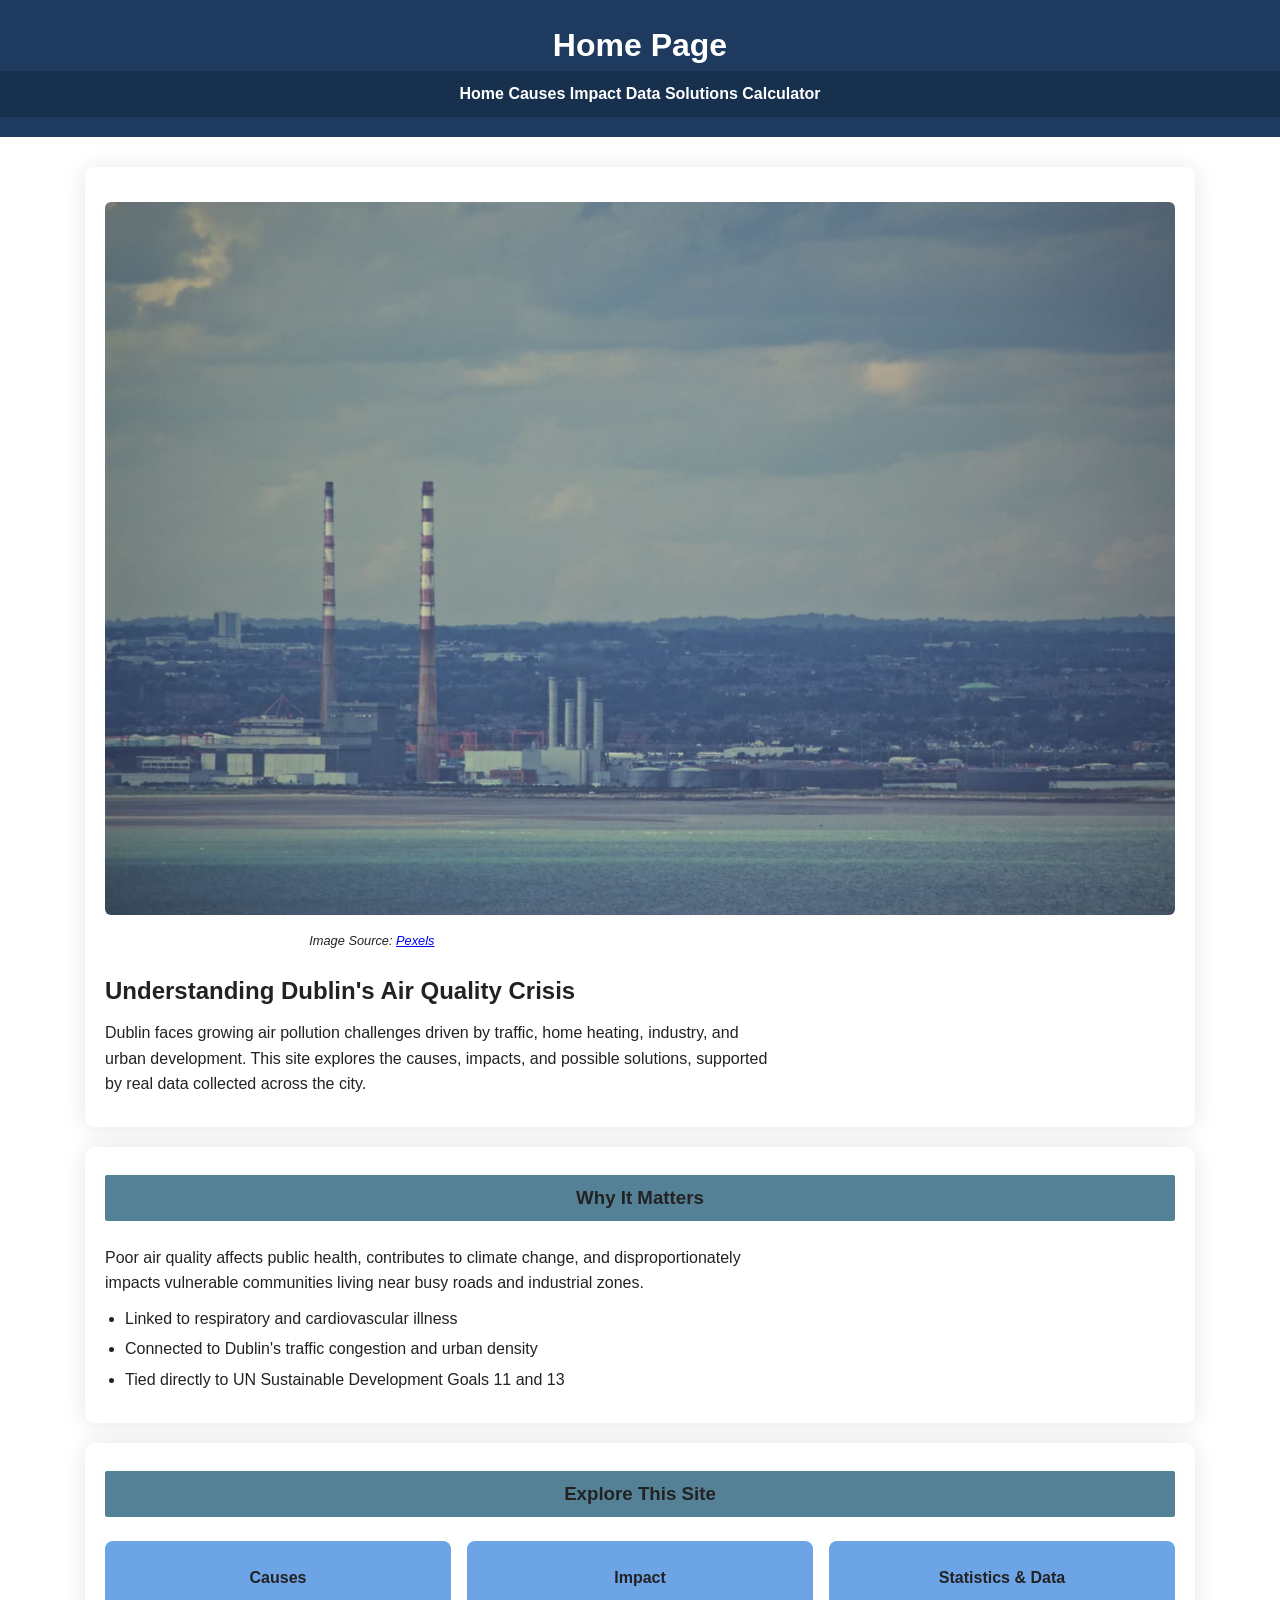
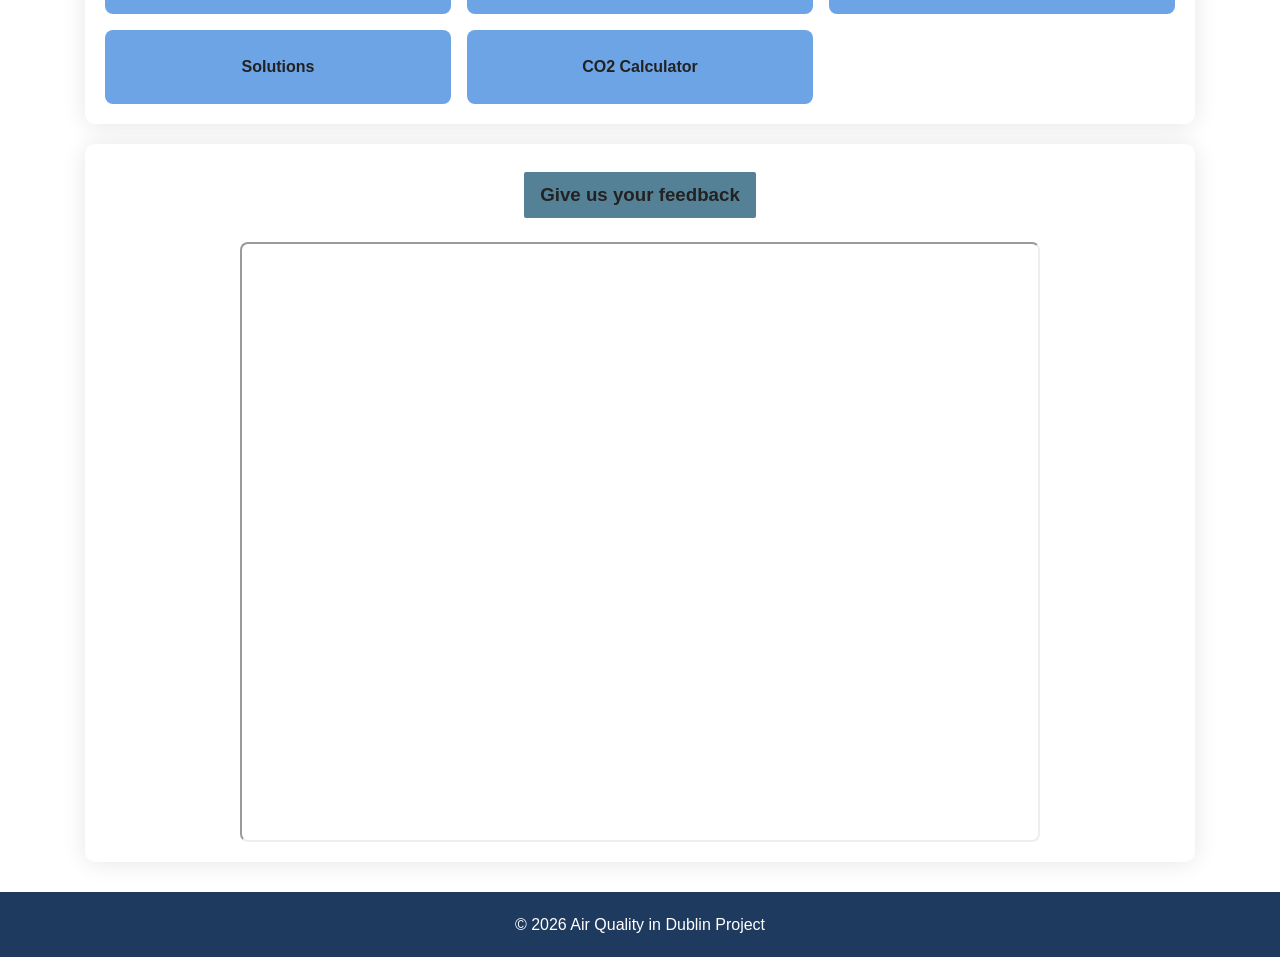
<file: index.html>
<!-- Peter Nolan 24338893 -->
<!DOCTYPE html>
<html lang="en"> <!-- Page lang english  -->
<head> <!-- begin header -->
  <meta charset="UTF-8"> <!-- Text encoding -->
  <meta name="viewport" content="width=device-width, initial-scale=1.0"> <!-- Tag for page responses on mobile  -->
  <title>Air Quality in Dublin | Home</title> <!-- Show in browser tab -->
  <link rel="stylesheet" href="css/styles.css"> <!-- link to style sheet -->
</head> <!--  End header -->
<body>

  <header>
    <h1>Home Page</h1> <!-- main heading -->
    <nav> <!-- opens page nav section -->
      <ul> <!-- renders as unordered list (no nums) -->
        <li><a href="index.html">Home</a></li> <!-- list item for page names -->
        <li><a href="causes.html">Causes</a></li>
        <li><a href="impact.html">Impact</a></li>
        <li><a href="data.html">Data</a></li>
        <li><a href="solutions.html">Solutions</a></li>
        <li><a href="calculator.html">Calculator</a></li>
      </ul> <!-- End list seciton --> 
    </nav> <!-- end nav seciton -->
  </header>

  <div class="container"> <!-- wrapper for main content to keep content in center of page and not full width -->
    <main> <!-- opens the main section-->
      <section id="hero"> <!--opens the hero for the top of page with image and text NOT USED -->
          <img src="images/dublin-skyline.jpg" alt="Dublin skyline showing haze from air pollution over the city">
          <p class="source">Image Source: <a href =https://www.pexels.com/photo/chimneys-factory-industry-4542/>Pexels</a></p> <!-- image source text -->
        <div>
          <h2>Understanding Dublin's Air Quality Crisis</h2>
          <p>
            Dublin faces growing air pollution challenges driven by traffic, home heating, industry, and urban development. 
              This site explores the causes, impacts, and possible solutions, supported by real data collected across the city. 
          </p>
      </div>  
    </section>

      <section id="why-it-matters">
        <h3 class="sub-heading">Why It Matters</h3>
        <p>
          Poor air quality affects public health, contributes to climate change, and disproportionately impacts vulnerable communities living near busy roads and industrial zones.
        </p>
        <ul>
          <li>Linked to respiratory and cardiovascular illness</li>
          <li>Connected to Dublin's traffic congestion and urban density</li>
          <li>Tied directly to UN Sustainable Development Goals 11 and 13</li>
        </ul>
      </section>

      <section id="explore">
        <h3 class="sub-heading">Explore This Site</h3>
        <div class="card-grid">
          <a href="causes.html" class="card">Causes</a>
          <a href="impact.html" class="card">Impact</a>
          <a href="data.html" class="card">Statistics &amp; Data</a>
          <a href="solutions.html" class="card">Solutions</a>
          <a href="calculator.html" class="card">CO2 Calculator</a>
        </div>
      </section>

      <section id="feedback-iframe">
        <h3 class="sub-heading">Give us your feedback</h3>
        <iframe
        src="https://docs.google.com/forms/d/e/1FAIpQLSdjJB4-dcDg3M2iEoCK7KIfCv4qf4u5ZD_0D-aE39CugmfSrQ/viewform?embedded=true"
        width="640" 
        height="1161">
        </iframe>
      </section>
    </main>
  </div>


  <footer> <!-- Open footer -->
    <p>&copy; 2026 Air Quality in Dublin Project</p> <!-- Small footer section -->
  </footer>

  <script src="js/script.js"></script> <!-- Connects shared java (leave at bottom so page runs first !) -->
</body> <!-- close  -->
</html> <!-- CLose -->
</file>
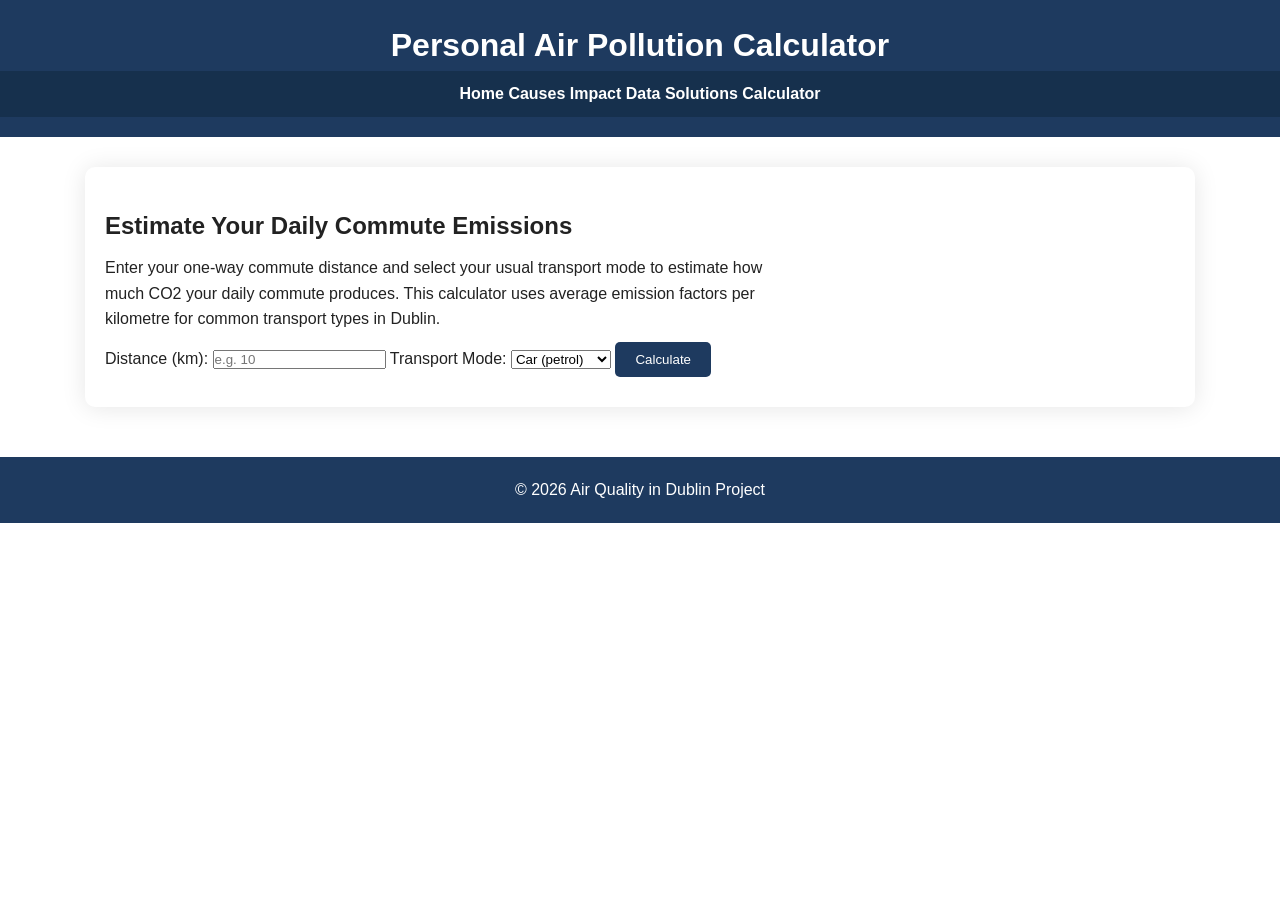
<file: calculator.html>
<!DOCTYPE html>
<html lang="en"> <!-- Page lang english  -->
<head> <!-- begin header -->
  <meta charset="UTF-8"> <!-- Text encoding -->
  <meta name="viewport" content="width=device-width, initial-scale=1.0"> <!-- Tag for page responses on mobile  -->
  <title>Air Quality in Dublin | Calculator</title> <!-- Show in browser tab -->
  <link rel="stylesheet" href="css/styles.css"> <!-- link to style sheet -->
</head> <!--  End header -->
<body>

  <header>
    <h1>Personal Air Pollution Calculator</h1> <!-- main heading -->
    <nav> <!-- opens page nav section -->
      <ul> <!-- renders as unordered list (no nums) -->
        <li><a href="index.html">Home</a></li> <!-- list item for page names -->
        <li><a href="causes.html">Causes</a></li>
        <li><a href="impact.html">Impact</a></li>
        <li><a href="data.html">Data</a></li>
        <li><a href="solutions.html">Solutions</a></li>
        <li><a href="calculator.html">Calculator</a></li>
      </ul> <!-- End list seciton --> 
    </nav> <!-- end nav seciton -->
  </header>
  <div class="container"> <!-- wrapper for main content -->
    <main>
      <section id="calculator"> <!-- open calculator section -->
        <h2>Estimate Your Daily Commute Emissions</h2>
        <p>
          Enter your one-way commute distance and select your usual transport mode to estimate 
          how much CO2 your daily commute produces. This calculator uses average emission factors 
          per kilometre for common transport types in Dublin.
        </p>

        <label for="distance">Distance (km):</label> <!-- Input field for distance in km displayed as distance (km) -->
        <input type="number" id="distance" placeholder="e.g. 10"> <!-- distamce with example  e.g. 10 -->

        <label for="transport">Transport Mode:</label> <!-- Input field for transport mode displayed as transport mode -->
        <select id="transport"> <!-- dropdown menu for transport options -->
          <option value="0.21">Car (petrol)</option> <!-- option for car petrol with value 0.21 -->
          <option value="0.17">Car (diesel)</option> <!-- option for car diesel with value 0.17 -->
          <option value="0.10">Bus</option> <!-- option for bus with value 0.10 -->
          <option value="0.04">Train / DART</option> <!-- option for train/DART with value 0.04 -->
          <option value="0">Bike / Walk</option> <!-- option for bike/walk with value 0 -->
        </select>

        <button type="button" onclick="calculateEmissions()">Calculate</button> <!-- button to calculate emissions links to js function calculateEmissions() -->

        <p id="result"></p> <!-- paragraph to display result of calculation -->
        <p id="error" class="error-text"></p> <!-- paragraph to display error message if input is invalid -->
      </section>
    </main>
  </div>

  <footer> <!-- Open footer -->
    <p>&copy; 2026 Air Quality in Dublin Project</p> <!-- Small footer section -->
  </footer>

  <script src="js/script.js"></script> <!-- Connects shared java (leave at bottom so page runs first !) -->
</body> <!-- close  -->
</html> <!-- CLose -->
</file>
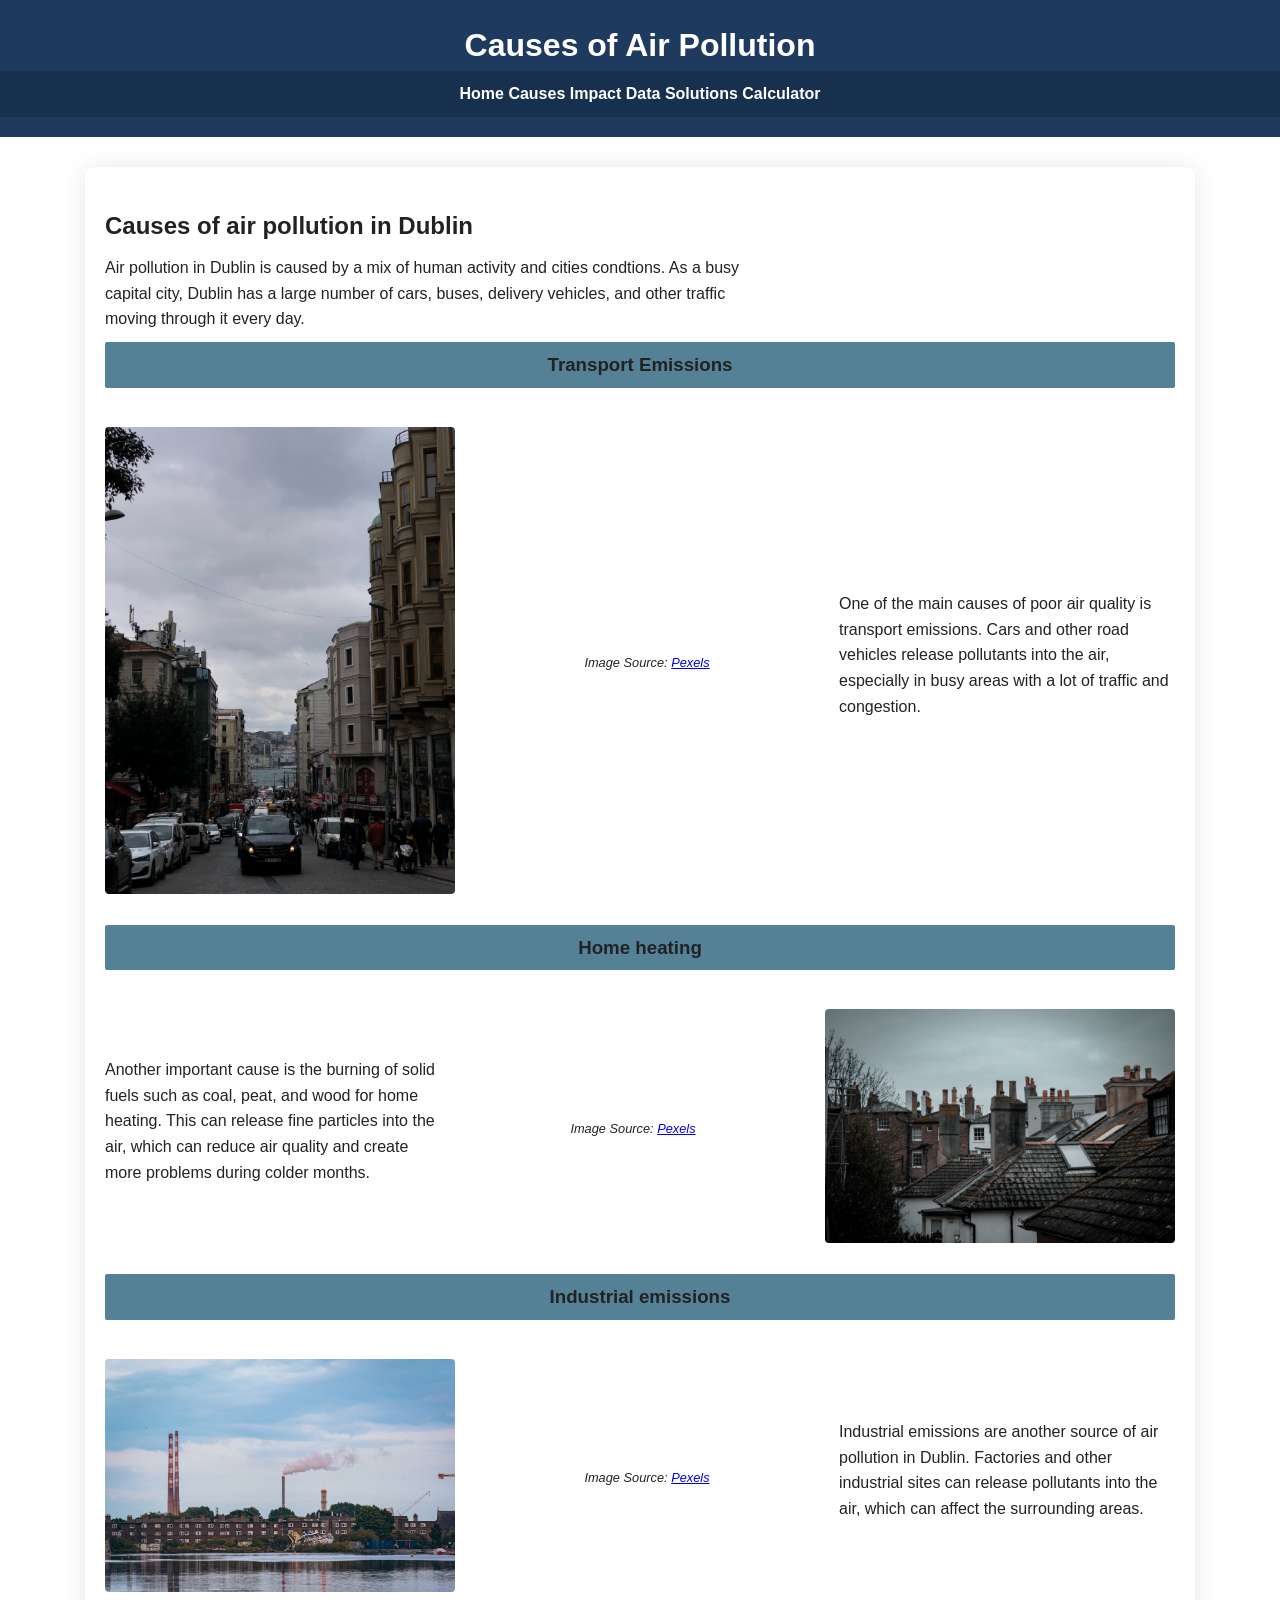
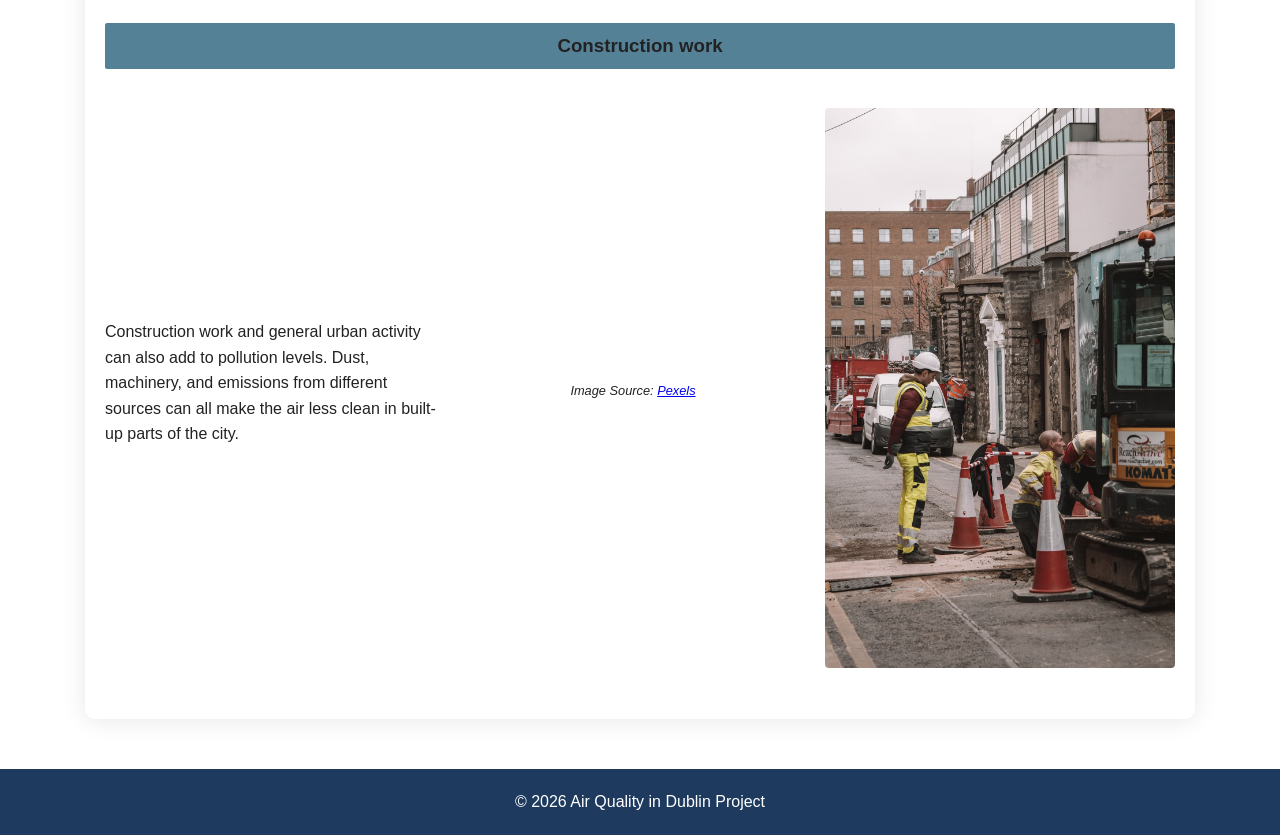
<file: causes.html>
<!-- Peter Nolan 24338893 -->
<!DOCTYPE html>
<html lang="en"> <!-- Page lang english  -->
<head> <!-- begin header -->
  <meta charset="UTF-8"> <!-- Text encoding -->
  <meta name="viewport" content="width=device-width, initial-scale=1.0"> <!-- Tag for page responses on mobile  -->
  <title>Air Quality in Dublin | Causes</title> <!-- Show in browser tab -->
  <link rel="stylesheet" href="css/styles.css"> <!-- link to style sheet -->
</head> <!--  End header -->
<body>
  <!-- Peter Nolan 24338893 -->

  <header>
    <h1>Causes of Air Pollution</h1> <!-- main heading -->
    <nav> <!-- opens page nav section -->
      <ul> <!-- renders as unordered list (no nums) -->
        <li><a href="index.html">Home</a></li> <!-- list item for page names -->
        <li><a href="causes.html">Causes</a></li>
        <li><a href="impact.html">Impact</a></li>
        <li><a href="data.html">Data</a></li>
        <li><a href="solutions.html">Solutions</a></li>
        <li><a href="calculator.html">Calculator</a></li>
      </ul> <!-- End list seciton --> 
    </nav> <!-- end nav seciton -->
  </header>


<div class="container"> <!-- wrapper for main content -->
  <main> <!-- open main -->
    <section id="causes-intro"> <!-- open causes section -->
      <h2>
        Causes of air pollution in Dublin
      </h2>
      <p><!-- paragraph 1 abstract (holder for now) -->
        Air pollution in Dublin is caused by a mix of human activity and cities condtions. As a busy capital city, Dublin has a large number of cars, buses, delivery vehicles, and other traffic moving through it every day.
      </p>

      <h3 class="sub-heading">Transport Emissions</h3>
      <div class="content-row"> <!-- image + text pairing 1: traffic -->
        <img src="images/dublin-traffic.jpg" alt="Congested traffic on Dublin quays releasing vehicle exhaust emissions into the air">
        <p class="source">Image Source: <a href =https://www.pexels.com/photo/vibrant-street-scene-in-istanbul-with-bosphorus-view-36153673/>Pexels</a></p>
        <p>
          One of the main causes of poor air quality is transport emissions. 
          Cars and other road vehicles release pollutants into the air, especially in busy areas with a lot of traffic and congestion.
        </p>
      </div> <!-- end image + text pairing 1 -->

       <h3 class="sub-heading">Home heating</h3>
      <div class="content-row reverse"> <!-- image + text pairing 2: home heating -->
        <img src="images/home-heating.jpg" alt="Image of housing and chimneys in Dublin">
        <p class="source">Image Source: <a href =https://www.pexels.com/photo/houses-with-chimneys-11827651/>Pexels</a></p>
        <p>
          Another important cause is the burning of solid fuels such as coal, peat, and wood for home heating. 
          This can release fine particles into the air, which can reduce air quality and create more problems during colder months.
        </p>
      </div> <!-- end image + text pairing 2 -->

      <h3 class="sub-heading">Industrial emissions</h3>
      <div class="content-row"> <!-- image + text pairing 3: industrial emissions -->
        <img src="images/solid-fuels.jpg" alt="Image of poolbeg towers in Dublin">
        <p class="source">Image Source: <a href =https://www.pexels.com/photo/chimneys-28377951/>Pexels</a></p> 
        <p>
          Industrial emissions are another source of air pollution in Dublin. 
          Factories and other industrial sites can release pollutants into the air, which can affect the surrounding areas.
        </p>
      </div> <!-- end image + text pairing 3 -->
      
      <h3 class="sub-heading">Construction work</h3>
      <div class="content-row reverse"> <!-- image + text pairing 4: construction -->
        <img src="images/construction.jpg" alt="Image of construction work in Dublin">
        <p class="source">Image Source: <a href =https://www.pexels.com/photo/road-works-in-town-15457511/>Pexels</a></p>
        <p>
          Construction work and general urban activity can also add to pollution levels. 
          Dust, machinery, and emissions from different sources can all make the air less clean in built-up parts of the city.
        </p>
      </div> <!-- end image + text pairing 4 -->
    </section> <!-- end causes section -->
  </main> <!-- close main -->
</div> <!-- close container -->
  <footer> <!-- Open footer -->
    <p>&copy; 2026 Air Quality in Dublin Project</p> <!-- Small footer section -->
  </footer>

  <script src="js/script.js"></script> <!-- Connects shared java (leave at bottom so page runs first !) -->
</body> <!-- close  -->
</html> <!-- CLose -->
</file>
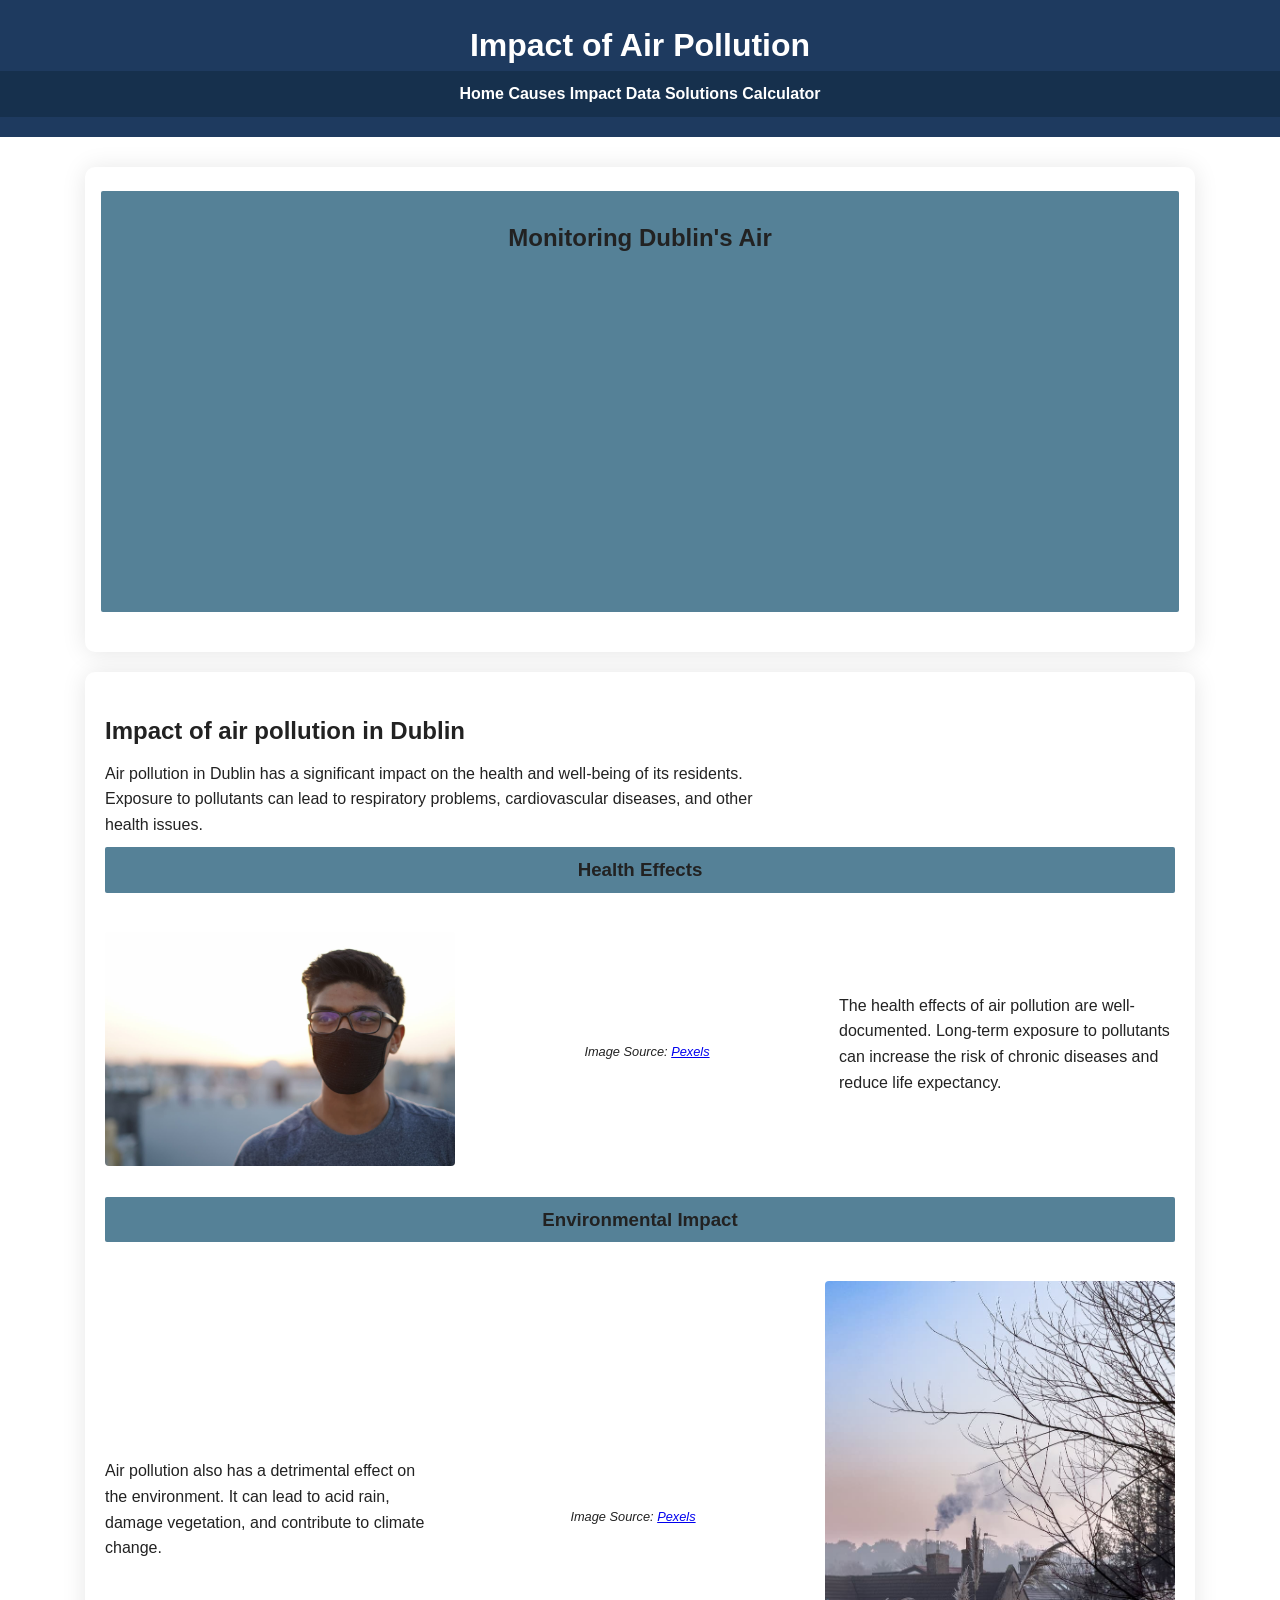
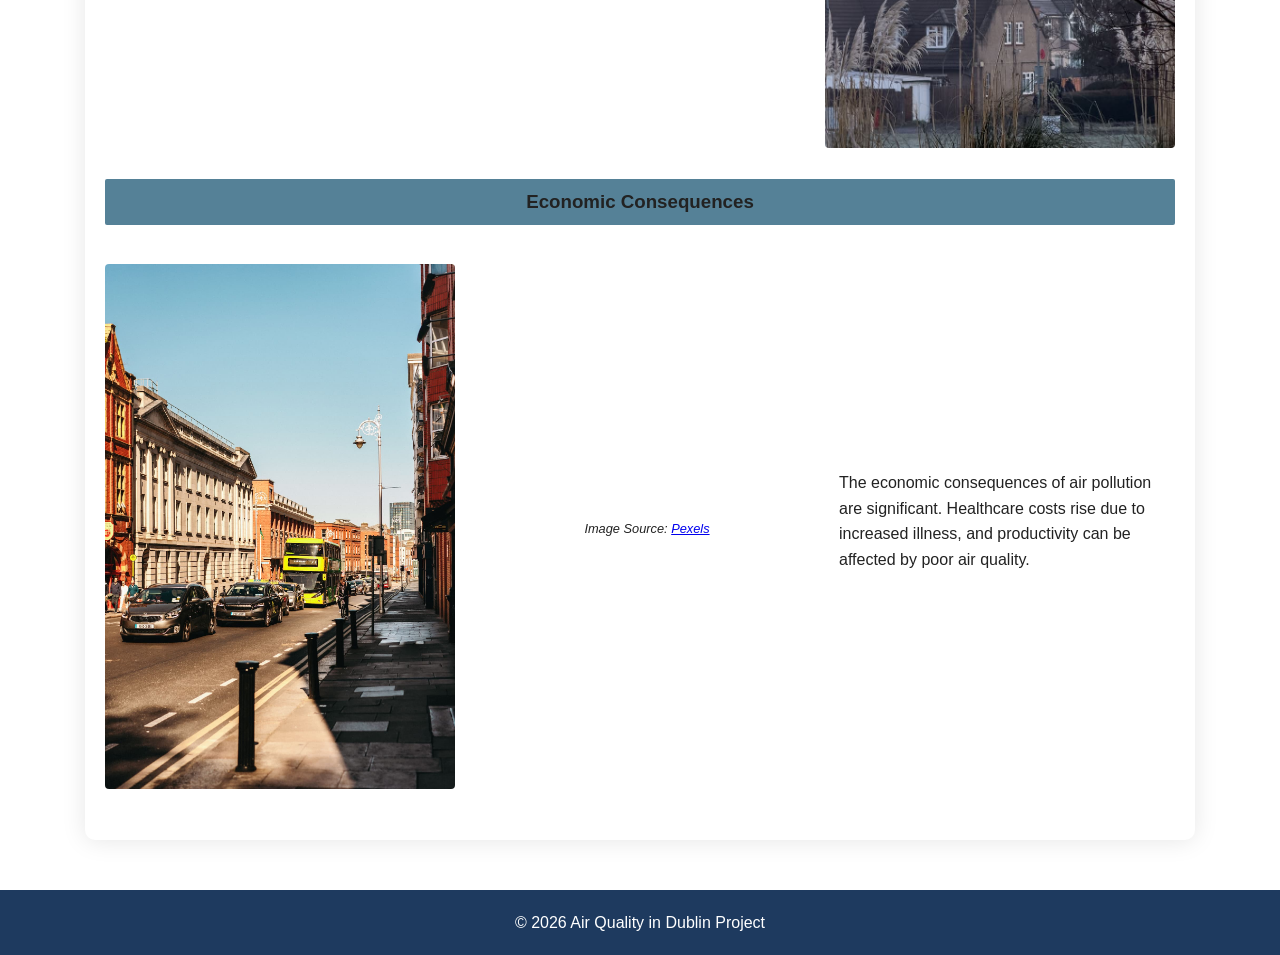
<file: impact.html>
<!-- Peter Nolan 24338893 -->
<!DOCTYPE html>
<html lang="en"> <!-- Page lang english  -->
<head> <!-- begin header -->
  <meta charset="UTF-8"> <!-- Text encoding -->
  <meta name="viewport" content="width=device-width, initial-scale=1.0"> <!-- Tag for page responses on mobile  -->
  <title>Air Quality in Dublin | Impact</title> <!-- Show in browser tab -->
  <link rel="stylesheet" href="css/styles.css"> <!-- link to style sheet -->
</head> <!--  End header -->
<body>
  <!-- Peter Nolan 24338893 -->

  <header>
    <h1>Impact of Air Pollution</h1> <!-- main heading -->
    <nav> <!-- opens page nav section -->
      <ul> <!-- renders as unordered list (no nums) -->
        <li><a href="index.html">Home</a></li> <!-- list item for page names -->
        <li><a href="causes.html">Causes</a></li>
        <li><a href="impact.html">Impact</a></li>
        <li><a href="data.html">Data</a></li>
        <li><a href="solutions.html">Solutions</a></li>
        <li><a href="calculator.html">Calculator</a></li>
      </ul> <!-- End list seciton --> 
    </nav> <!-- end nav seciton -->
  </header>
  <div class="container"> <!-- wrapper for main content -->
  <main> <!-- open main -->
    
    <section id="video">
      <div class="sub-heading"> <!-- open video section -->
        <h2>Monitoring Dublin's Air</h2>
       <iframe width="560" 
       height="315" 
       src="https://www.youtube.com/embed/vTAY6qIiVHA?si=4xlpBFzOiLtFOkSZ" 
       title="YouTube video player" frameborder="0" 
       allow="accelerometer; autoplay; clipboard-write; encrypted-media; gyroscope; picture-in-picture; web-share"  
       allowfullscreen>
      </iframe>
      </div>
    </section> <!-- close video section -->

    <section id="impact-intro"> <!-- open impact section -->
      <h2>
        Impact of air pollution in Dublin
      </h2>
      <p><!-- paragraph 1 abstract (holder for now) -->
        Air pollution in Dublin has a significant impact on the health and well-being of its residents. 
        Exposure to pollutants can lead to respiratory problems, cardiovascular diseases, and other health issues.
      </p>

      <h3 class="sub-heading">Health Effects</h3>
      <div class="content-row"> <!-- image + text pairing 1: health effects -->
        <img src="images/health-effects.jpg" alt="Image of a person wearing a mask due to air pollution">
          <p class="source">Image Source: <a href =https://www.pexels.com/photo/a-man-wearing-face-mask-and-eyeglasses-4037280/>Pexels</a></p>
        <p>
          The health effects of air pollution are well-documented. 
          Long-term exposure to pollutants can increase the risk of chronic diseases and reduce life expectancy.
        </p>
      </div> <!-- end image + text pairing 1 -->

       <h3 class="sub-heading">Environmental Impact</h3>
      <div class="content-row reverse"> <!-- image + text pairing 2: environmental impact -->
        <img src="images/environmental-impact.jpg" alt="Image of smog over Dublin city">
        <p class="source">Image Source: <a href =https://www.pexels.com/photo/charming-suburban-morning-with-smoke-rising-35679768/>Pexels</a></p>
        <p>
          Air pollution also has a detrimental effect on the environment. 
          It can lead to acid rain, damage vegetation, and contribute to climate change.
        </p>
      </div> <!-- end image + text pairing 2 -->

      <h3 class="sub-heading">Economic Consequences</h3>
      <div class="content-row"> <!-- image + text pairing 3: economic consequences -->
        <img src="images/economic-consequences.jpg" alt="Image of a busy street in Dublin with traffic congestion">
        <p class="source">Image Source: <a href =https://www.pexels.com/photo/bustling-dublin-street-scene-with-classic-architecture-38069562/>Pexels</a></p>
        <p>
          The economic consequences of air pollution are significant. 
          Healthcare costs rise due to increased illness, and productivity can be affected by poor air quality.
        </p>
      </div> <!-- end image + text pairing 3 -->
    </section> <!-- close impact section -->
  </main>
  </div>

  <footer> <!-- Open footer -->
    <p>&copy; 2026 Air Quality in Dublin Project</p> <!-- Small footer section -->
  </footer>

  <script src="js/script.js"></script> <!-- Connects shared java (leave at bottom so page runs first !) -->
</body> <!-- close  -->
</html> <!-- CLose -->
</file>
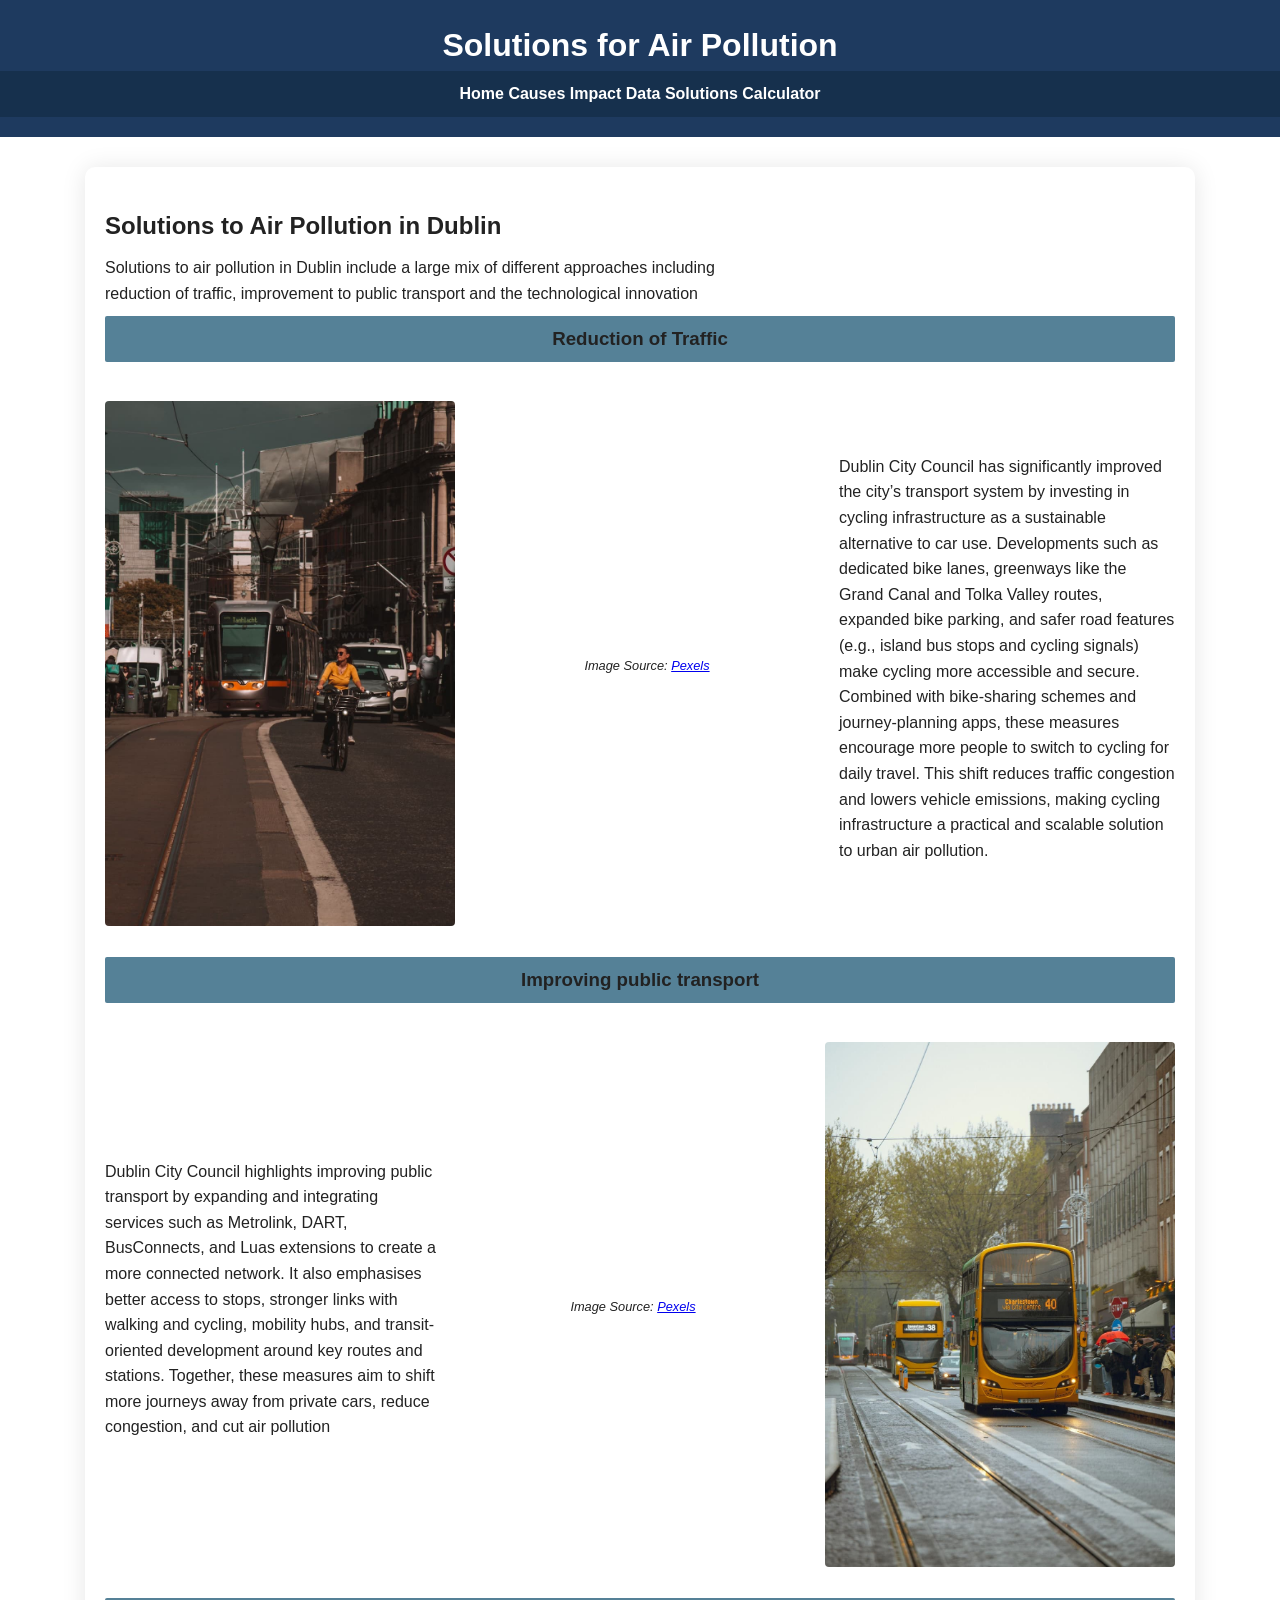
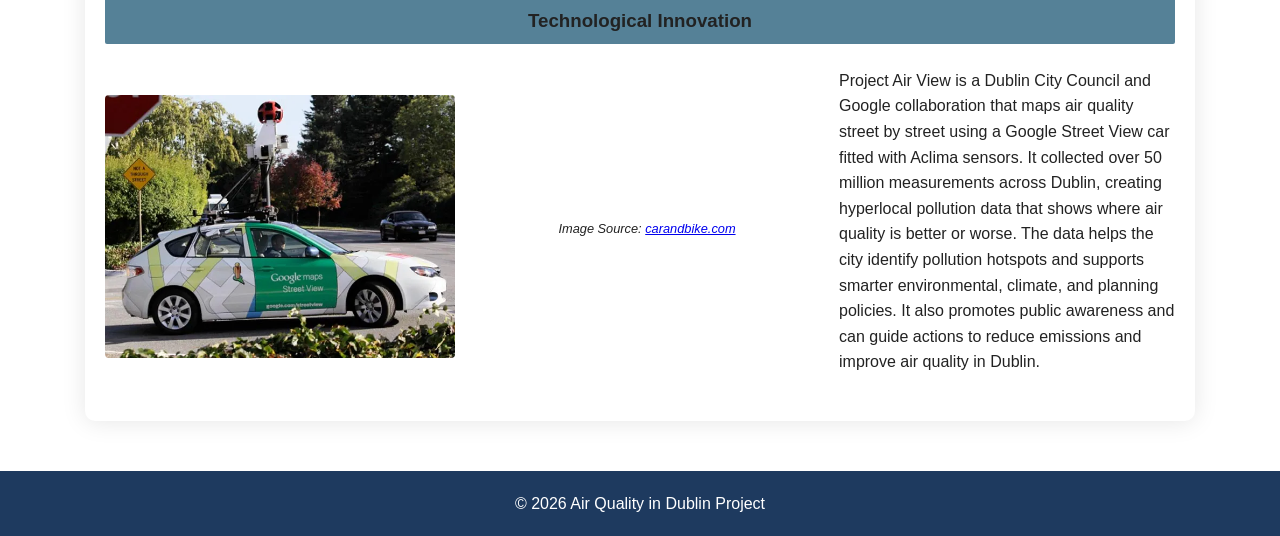
<file: solutions.html>
<!-- Eoin Moss 25109201 -->
<!DOCTYPE html>
<html lang="en"> <!-- Page lang english  -->
<head> <!-- begin header -->
  <meta charset="UTF-8"> <!-- Text encoding -->
  <meta name="viewport" content="width=device-width, initial-scale=1.0"> <!-- Tag for page responses on mobile  -->
  <title>Air Quality in Dublin | Solutions</title> <!-- Show in browser tab -->
  <link rel="stylesheet" href="css/styles.css"> <!-- link to style sheet -->
</head> <!--  End header -->
<body>
  <!-- Eoin Moss 25109201 -->

  <header>
    <h1>Solutions for Air Pollution</h1> <!-- main heading -->
    <nav> <!-- opens page nav section -->
      <ul> <!-- renders as unordered list (no nums) -->
        <li><a href="index.html">Home</a></li> <!-- list item for page names -->
        <li><a href="causes.html">Causes</a></li>
        <li><a href="impact.html">Impact</a></li>
        <li><a href="data.html">Data</a></li>
        <li><a href="solutions.html">Solutions</a></li>
        <li><a href="calculator.html">Calculator</a></li>
      </ul> <!-- End list seciton --> 
    </nav> <!-- end nav seciton -->
  </header>


<div class="container"> <!-- wrapper for main content -->
  <main> <!-- open main -->
    <section id="solutions-intro"> <!-- open causes section -->
      <h2>
      Solutions to Air Pollution in Dublin
      </h2>
      <p><!-- paragraph 1 abstract (holder for now) -->
       Solutions to air pollution in Dublin include a large mix of different approaches including reduction of traffic, improvement to public transport and the technological innovation
      </p>

      <h3 class="sub-heading">Reduction of Traffic</h3>
      <div class="content-row"> <!-- image + text pairing 1: traffic -->
        <img src="images/traffic-reduction.jpg" alt="Evidence of traffic reduction in Dublin city with Cycle lanes">
        <p class="source">Image Source: <a href =https://www.pexels.com/photo/cable-car-on-a-city-street-13200597/>Pexels</a></p>
        <p>
         Dublin City Council has significantly improved the city’s transport system by investing in cycling infrastructure as a sustainable alternative to car use.
          Developments such as dedicated bike lanes, greenways like the Grand Canal and Tolka Valley routes, expanded bike parking, and safer road features 
          (e.g., island bus stops and cycling signals) make cycling more accessible and secure. 
          Combined with bike-sharing schemes and journey-planning apps, these measures encourage more people to switch to cycling for daily travel. 
          This shift reduces traffic congestion and lowers vehicle emissions, making cycling infrastructure a practical and scalable solution to urban air pollution.
        </p> <!-- https://www.pexels.com/photo/cable-car-on-a-city-street-13200597/-->
      </div> <!-- end image + text pairing 1 -->

       <h3 class="sub-heading">Improving public transport</h3>
      <div class="content-row reverse"> <!-- image + text pairing 2: home heating -->
        <img src="images/public-transport.jpg" alt="Image of public transport in Dublin">
        <p class="source">Image Source: <a href =https://www.pexels.com/photo/rainy-day-commute-on-dublin-s-busy-streets-34728944/>Pexels</a></p>
        <p>
          Dublin City Council highlights improving public transport by expanding and integrating services such as Metrolink,
           DART, BusConnects, and Luas extensions to create a more connected network. It also emphasises better access to stops,
            stronger links with walking and cycling, mobility hubs, and transit-oriented development around key routes and stations.
             Together, these measures aim to shift more journeys away from private cars, reduce congestion, and cut air pollution
        </p> <!-- https://www.pexels.com/photo/rainy-day-commute-on-dublin-s-busy-streets-34728944/-->
      </div> <!-- end image + text pairing 2 -->

      <h3 class="sub-heading">Technological Innovation</h3>
      <div class="content-row"> <!-- image + text pairing 3: industrial emissions -->
        <img src="images/technological-innovation.jpg" alt="Image of technological innovation in Dublin">
        <p class="source">Image Source: <a href =https://www.carandbike.com/news/jaguar-land-rover-google-measure-dublin-air-with-i-pace-electric-suv-for-street-view-2449623>carandbike.com</a></p>
        <p>
          Project Air View is a Dublin City Council and Google collaboration that maps air quality street by street using a Google Street View car fitted with Aclima sensors.
          It collected over 50 million measurements across Dublin, creating hyperlocal pollution data that shows where air quality is better or worse.
          The data helps the city identify pollution hotspots and supports smarter environmental, climate, and planning policies.
          It also promotes public awareness and can guide actions to reduce emissions and improve air quality in Dublin.
        </p> <!-- https://www.carandbike.com/news/jaguar-land-rover-google-measure-dublin-air-with-i-pace-electric-suv-for-street-view-2449623-->
      </div> <!-- end image + text pairing 3 -->
    </section> <!-- end causes section -->
  </main> <!-- close main -->
</div> <!-- close container -->
  <footer> <!-- Open footer -->
    <p>&copy; 2026 Air Quality in Dublin Project</p> <!-- Small footer section -->
  </footer>
  <script src="js/script.js"></script> <!-- Connects shared java (leave at bottom so page runs first !) -->
</body> <!-- close  -->
</html> <!-- CLose -->
</file>
<file: css/styles.css>
/* ============================= */
/* RESET FOR PAGE */
/* ============================= */
*
{ /* Reset margin, padding, and box-sizing for all elements */
    margin: 0;  
    padding: 0;
    box-sizing: border-box; /* border box will include padding*/
}


/* ============================= */
/* Peter Nolan Body */  
/* ============================= */
body {/* Set font family, line height, background color, and text color for the body */
    font-family: Arial, Helvetica, sans-serif; /*set the font family to be used */
    line-height: 1.6;
    background-color: white;
    color: #222;
}


/* ============================= */
/* Peter Nolan - Container */  
/* ============================= */
.container {/* Set width, maximum width, and center alignment for the container */
    width: 90%;
    max-width: 1110px;
    margin: auto;

}


/* ============================= */
/*Peter Nolanheader*/
/* ============================= */
header {/* Set background color, text color, and padding for the header */
    background-color: #1e3a5f;
    color: white;
    padding: 20px 0;

}
header h1 { /* Set font size and text alignment for the header title */
    text-align: center;
}


/* ============================= */
/* Peter Nolan Navigation */  
/* ============================= */
nav { /* Set background color and padding for the navigation bar */
    background-color: #16304d;
    padding: 10px 0; 
}
nav ul{ /* Remove list style and center the navigation items */
    list-style:none;
    text-align: center;
}
nav ul li { /* Set display property for navigation list items */
    display: inline-block;
}
nav ul li a{ /* Set text color, remove underline, and set font weight for navigation links */
    color: white;
    text-decoration: none;
    font-weight: bold;
}
nav ul li a:hover{ /* Set hover effect for navigation links */
    color: #bde0fe;
}


/* ============================= */
/* :Peter Nolan - Main Content + Sections */
/* ============================= */
main{/* Set padding for the main content area */
    padding: 30px 0;
}
section { /* Set background color, margin, padding, and border radius for sections */
    background: white;
    margin-bottom: 20px;
    padding: 20px;
    border-radius: 10px;
    box-shadow: 0 1px 24px rgba(0, 0, 0, 0.1);
}
section h1 { /* Set margin for section titles */
    margin-bottom: 15px;
}
section h2 {/* Set margin for section subtitles */
    margin-bottom: 10px;
    margin-top: 20px;
}
section p {/* Set margin and maximum width for section paragraphs */
    margin-bottom: 10px;
    max-width: 75ch;
}
section ul {/* Set margin for unordered lists in sections */
    margin-left: 20px;
    margin-bottom: 10px;
}
section ul li {/* Set margin for list items in unordered lists */
    margin-bottom: 5px;
}


/* ============================= */
/*Peter Nolan - Homepage explore cards - grid layout for cards */
/* ============================= */
.card-grid{/* Set display, grid template columns, and gap for the card grid */
    display: grid;
    grid-template-columns: repeat(3, 1fr);
    gap: 1rem;
}
.card {/* Set background color, padding, text alignment, border radius, text decoration, color, and font weight for individual cards */
    background-color: #6ca4e5;
    padding: 1.5rem;
    text-align: center;
    border-radius: 8px;
    text-decoration: none;
    color: #222;
    font-weight: bold;
}

/* ============================= */
/*Peter Nolan - Flex rows: images and text side by side, Alternating direcitons */
/* ============================= */
.content-row {/* Set display, alignment, gap, and margin for content rows */
    display:flex;
    align-items: center;
    gap: 1.5rem ;
    margin-bottom: 1rem ;
}
.content-row img {/* Set width, maximum width, border radius, and object fit for images in content rows */
    width: 40%;
    max-width: 350px;
    border-radius: 4px;
    object-fit: cover;
}
.content-row p{/* Set flex property for paragraphs in content rows */
    flex: 1;
}
.content-row.reverse{/* Set flex direction to row reverse for reversed content rows */
    flex-direction: row-reverse;
}
.sub-heading{/* Set text alignment, background color, padding, margin, and border radius for sub-headings */
    text-align: center;
    background-color:#558197;
    padding: 0.5rem 1rem;
    margin: 0.5rem 0 1.5rem 0;
    border-radius: 2px;
    box-sizing: border-box; /* Ensure padding is included in the element's total width and height */
}

.graph-data{
    display: flex;
    flex-direction: column;
    align-items: center;
    text-align: center;
}

/* ============================= */
/*Peter Nolan - Images*/
/* ============================= */
img {
    max-width: 100%;
    height: auto;
    display: block;
    margin: 15px auto;
}
section img {
    border-radius: 6px;
    margin-top: 15px;
}


/* ============================= */
/*Peter Nolan - footer */
/* ============================= */
footer {
    background-color: #1e3a5f;
    color: white;
    text-align: center;
    padding: 20px 0;
}


/* ============================= */
/*Peter Nolan - button*/
/* ============================= */
button {
    background-color: #1e3a5f;
    color: white;
    border: none;
    padding: 10px 20px;
    cursor: pointer;
    border-radius: 5px;
}
/*hover effect for buttons */ /* Set background color for buttons on hover */
button:hover {
    background-color: #16304d;
}

/* ============================= */
/* Peter Nolan - RESPONSIVE */
/* ============================= */
@media (max-width: 600px) {
    nav ul li {
        display: block;
        margin: 8px 0;
    }

    header h1 {
        font-size: 1.5rem;
    }

    .card-grid {
        grid-template-columns: 1fr;
    }

    .content-row,
    .content-row.reverse {
        flex-direction: column;
    }

    .content-row img {
        width: 100%;
    }
    .video frame {
        width: 100%;
        height: auto;
    }
    .feedback-iframe {
        width: 100%;
        height: 400px;
    }

}

/* ============================= */
/*Peter Nolan - Imbedded video*/
/* ============================= */
#video iframe { /* set dimensions and border radius for the embedded video frame */
        width: 100%;
        max-width: 560px;
        height: auto;
        aspect-ratio: 16/9;
        display: block;
        margin: 1rem auto; /* center the video frame */

}
#video{
    padding: 1rem;
    box-sizing: border-box;
}

/* ============================= */
/*Peter Nolan - Feedback from*/
/* ============================= */
#feedback-iframe{ /* set as flex container to center the iframe */
    border: none;
    margin: 0;
    display: flex;
    flex-direction: column;
    align-items: center;
    text-align: center;
}
#feedback-iframe iframe{ /* set the dimensions and borfder of the i frame */
    width: 100%; 
    max-width: 800px;
    height: 600px;
    border-radius: 8px;
}

/*peter nolan - image source text*/
.source{
    font-family: Arial, Helvetica, sans-serif; /*sets the font to be used;*/
    font-size: 0.8rem; /*set font size */
    color: #222; /*set colour black;*/
    font-style: italic; /*make font italic */
    margin-top: 1rem; /*make small marging at top of text */
    text-align: center;/*put source text in center */
}
</file>
